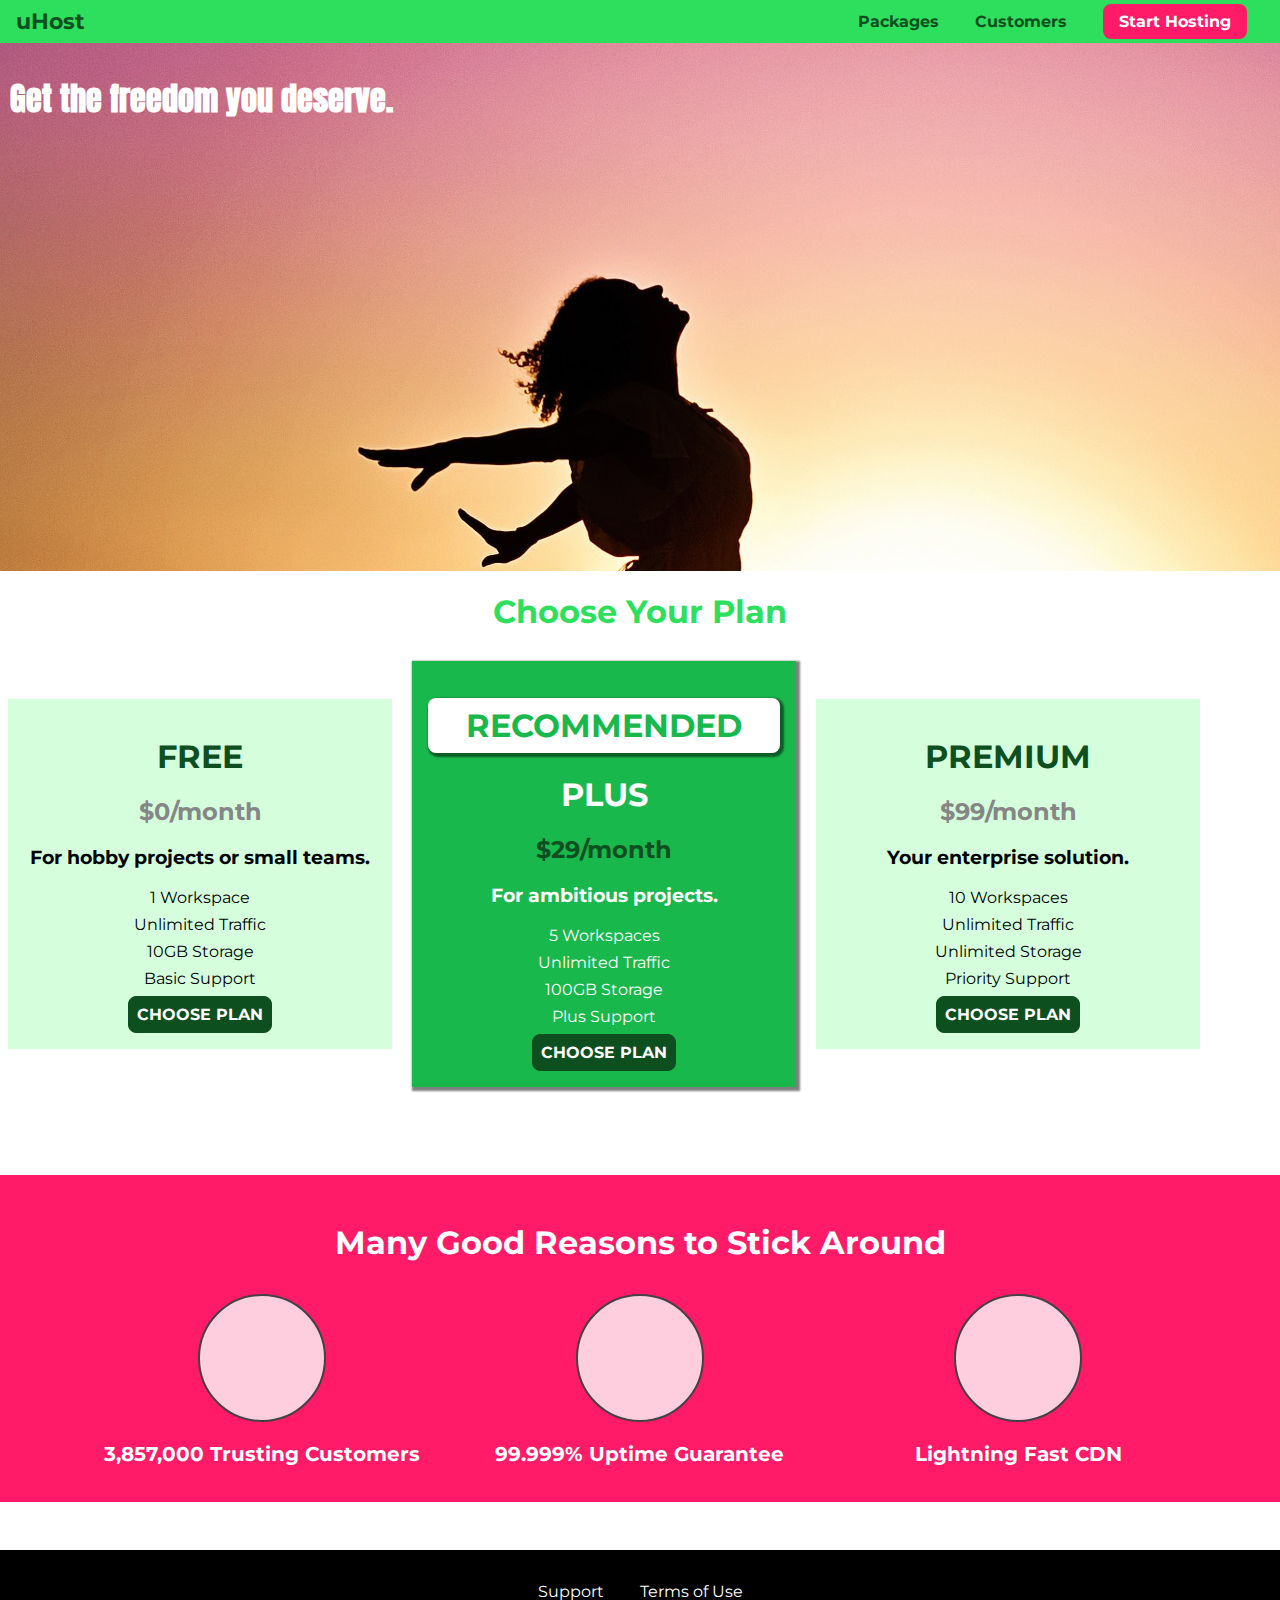
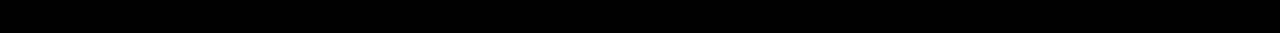
<file: index.html>
<!DOCTYPE html>
<html lang="en">

<head>
    <meta charset="UTF-8">
    <meta http-equiv="X-UA-Compatible" content="ie=edge">
    <title>uHost</title>
    <link rel="shortcut icon" href="favicon.png">
    <link href="https://fonts.googleapis.com/css?family=Anton" rel="stylesheet">
    <link href="https://fonts.googleapis.com/css?family=Montserrat:400,700" rel="stylesheet">
    <link rel="stylesheet" href="shared.css">
    <link rel="stylesheet" href="style.css">
</head>

<body>
    <header class="main-header">
        <div>
            <a href="index.html" class="main-header__brand">
                uHost
            </a>
        </div>
        <nav class="main-nav">
            <ul class="main-nav__items">
                <li class="main-nav__item"> 
                    <a href="packages/index.html">Packages</a>
                </li>
                <li class="main-nav__item">
                    <a href="customers/index.html">Customers</a>
                </li>
                <li class="main-nav__item main-nav__item--cta">
                    <a href="start-hosting/index.html">Start Hosting</a>
                </li>
            </ul>
        </nav>
    </header>
    <main>
        <section id="product-overview">
            <h1>Get the freedom you deserve.</h1>
        </section>
        <section id="plans">
            <h1 class="section-title">Choose Your Plan</h1>
            <div>
                <article class=plan>
                    <h1 class="plan__title">FREE</h1>
                    <h2 class="plan__price">$0/month</h2>
                    <h3>For hobby projects or small teams.</h3>
                    <ul class="plan__features">
                        <li class="plan__feature">1 Workspace</li>
                        <li class="plan__feature">Unlimited Traffic</li>
                        <li class="plan__feature">10GB Storage</li>
                        <li class="plan__feature">Basic Support</li>
                    </ul>
                    <div>
                        <button class="button">CHOOSE PLAN</button>
                    </div>
                </article>
                <article class="plan plan--highlighted">
                    <h1 class="plan__annotation">RECOMMENDED</h1>
                    <h1 class="plan__title">PLUS</h1>
                    <h2 class="plan__price">$29/month</h2>
                    <h3>For ambitious projects.</h3>
                    <ul class="plan__features">
                        <li class="plan__feature">5 Workspaces</li>
                        <li class="plan__feature">Unlimited Traffic</li>
                        <li class="plan__feature">100GB Storage</li>
                        <li class="plan__feature">Plus Support</li>
                    </ul>
                    <div>
                        <button class="button">CHOOSE PLAN</button>
                    </div>
                </article>
                <article class="plan">
                    <h1 class="plan__title">PREMIUM</h1>
                    <h2 class="plan__price">$99/month</h2>
                    <h3>Your enterprise solution.</h3>
                    <ul class="plan__features">
                        <li class="plan__feature">10 Workspaces</li>
                        <li class="plan__feature">Unlimited Traffic</li>
                        <li class="plan__feature">Unlimited Storage</li>
                        <li class="plan__feature">Priority Support</li>
                    </ul>
                    <div>
                        <button class="button">CHOOSE PLAN</button>
                    </div>
                </article>
            </div>
        </section> 
        <section id="key-features">
            <h1 class="section-title">Many Good Reasons to Stick Around</h1>
            <ul class="key-feature-list">
                <li class="key-feature">
                    <div class="key-feature-img">
                        
                    </div>
                    <p class="key-feature-discription">3,857,000 Trusting Customers</p>
                </li>
                <li class="key-feature">
                    <div class="key-feature-img">

                    </div>
                    <p class="key-feature-discription">99.999% Uptime Guarantee</p>
                </li>
                <li class="key-feature">
                    <div class="key-feature-img">

                    </div>
                    <p class="key-feature-discription">Lightning Fast CDN</p>
                </li>
            </ul>
        </section>
    </main>
    <footer class="main-footer">
        <nav>
            <ul class="footer-links">
                <li class="footer-link">
                    <a href="#">Support</a>
                </li>
                <li class="footer-link">
                    <a href="#">Terms of Use</a>
                </li>
            </ul>
        </nav>
    </footer>
</body>
</html>
</file>
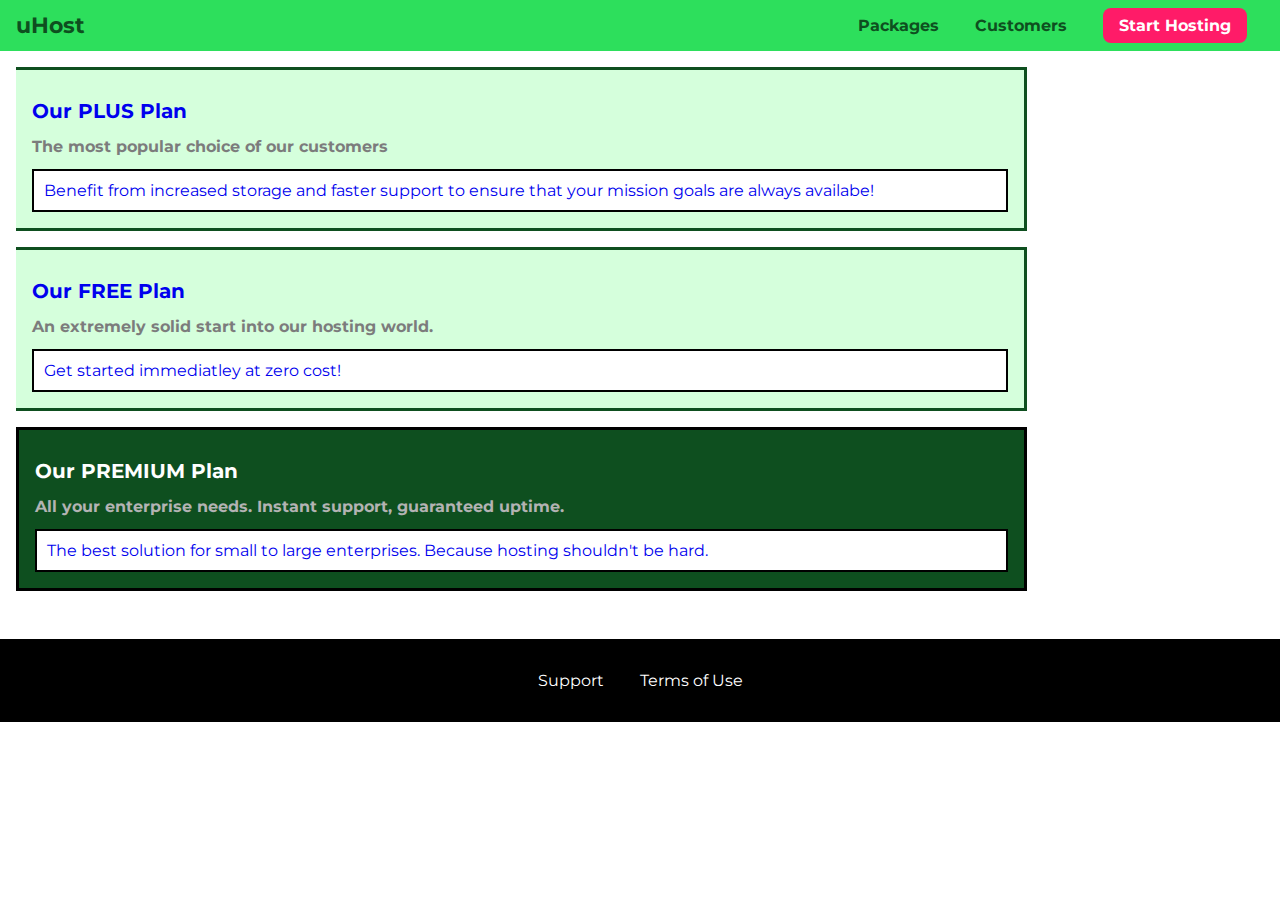
<file: packages/index.html>
<!DOCTYPE html>
<html lang="en">

<head>
    <meta charset="UTF-8">
    <meta http-equiv="X-UA-Compatible" content="ie=edge">
    <title>uHost</title>
    <link rel="shortcut icon" href="favicon.png">
    <link href="https://fonts.googleapis.com/css?family=Montserrat:400,700" rel="stylesheet">
    <link rel="stylesheet" href="../shared.css">
    <link rel="stylesheet" href="packages.css">
</head>

<body>
    <header class="main-header">
        <div>
            <a href="../index.html" class="main-header__brand">
                uHost
            </a>
        </div>
        <nav class="main-nav">
            <ul class="main-nav__items">
                <li class="main-nav__item"> 
                    <a href="index.html">Packages</a>
                </li>
                <li class="main-nav__item">
                    <a href="../customers/index.html">Customers</a>
                </li>
                <li class="main-nav__item main-nav__item--cta">
                    <a href="../start-hosting/index.html">Start Hosting</a>
                </li>
            </ul>
        </nav>
    </header>
    <main>
        <section class="packages">
            <a href="#">
                <h1 class="packages-header">Our PLUS Plan</h1>
                <h2 class="packages-subtitle">The most popular choice of our customers</h2>
                <p class="packages-info">Benefit from increased storage and faster 
                    support to ensure that your mission goals are
                always availabe!</p>
            </a>
        </section>
        <section class="packages">
            <a href="#">
                <h1 class="packages-header">Our FREE Plan</h1>
                <h2 class="packages-subtitle">An extremely solid start into our hosting world.</h2>
                <p class="packages-info">Get started immediatley at zero cost!</p>
            </a>
        </section>
        <section id="section-three">
            <a href="#">
                <h1 class="premium-h1">Our PREMIUM Plan</h1>
                <h2 class="premium-h2">All your enterprise needs. Instant support, guaranteed uptime.</h2>
                <p class="premium-p">The best solution for small to large enterprises. Because hosting 
                    shouldn't be hard. 
                </p>
            </a>
        </section>
    </main>
    <footer class="main-footer">
        <nav>
            <ul class="footer-links">
                <li class="footer-link">
                    <a href="#">Support</a>
                </li>
                <li class="footer-link">
                    <a href="#">Terms of Use</a>
                </li>
            </ul>
        </nav>
    </footer>
</body>
</html>
</file>
<file: shared.css>
* {
    box-sizing: border-box;
}

body {
    font-family: 'Montserrat', sans-serif;
    margin: 0;
}

.main-header {
    width: 100%;
    background: #2ddf5c;
    padding: 8px 16px;
}

.main-header > div {
    display: inline-block;
    vertical-align: middle;
}

.main-header__brand {
    color: #0e4f1f;
    text-decoration: none;
    font-weight: bold;
    font-size: 22px;
}

.main-nav {
    display: inline-block;
    text-align: right;
    width: calc(100% - 74px);
    vertical-align: middle;
}

.main-nav__items {
    margin: 0;
    padding: 0;
    list-style: none;
}

.main-nav__item {
    display: inline-block;
    margin: 0 16px;
}
 
.main-nav__item a {
    text-decoration: none;
    color: #0e4f1f;
    font-weight: bold;
    padding: 3px 0;
}

.main-nav__item a:hover,
.main-nav__item a:active {
    color: white;
    border-bottom: 5px solid white;
}

.main-nav__item--cta a {
    color: white;
    background: #ff1b68;
    padding: 8px 16px;
    border-radius: 8px;
}

.main-nav__item--cta a:hover,
.main-nav__item--cta a:active {
    color: #ff1b68;
    background: white;
    border: none;
}

.footer-links {
    margin: 0;
    padding: 0;
    text-align: center;
}

.main-footer {
    background-color: black;
    list-style: none;
    padding: 32px;
    margin-top: 48px;
}

.footer-link {
    display: inline-block;
    margin: 0 16px;
}

.footer-links a {
    color: white;
    text-decoration: none;
}

.footer-link a:hover,
.footer-link a:active {
    color: #ccc;
}

.button {
    background-color: #0e4f1f;
    color: white;
    font: inherit;
    border: 1.5px solid #0e4f1f;
    padding: 8px;
    border-radius: 8px;
    font-weight: bold;
    cursor: pointer;
}

.button:hover,
.button:active {
    background-color: white;
    color: #0e4f1f;
}
</file>
<file: style.css>
#product-overview {
    background: url("images/freedom.jpg");
    width: 100%;
    height: 528px;
    padding: 10px;   
}

.section-title {
    color: #2ddf5c;
    text-align: center;
}

#product-overview h1 {
    color: white;
    font-family: 'Anton', sans-serif;
}

.plan {
    background-color: #d5ffdc;
    text-align: center;
    padding: 16px;
    margin: 8px;
    display: inline-block;
    width: 30%;
    vertical-align: middle;
}

.plan--highlighted {
    background-color: #19b84c;
    color: white;
    box-shadow: 2px 2px 2px 2px rgba(0, 0, 0, 0.5);
}

.plan__annotation {
    background-color: white;
    color: #19b84c;
    box-shadow: 2px 2px 2px 2px rgba(0, 0, 0, 0.5);
    padding: 8px;
    border-radius: 8px;
}

.plan__title {
    color: #0e4f1f
}

.plan__price {
    color: rgb(134, 134, 134);
}

.plan--highlighted .plan__price {
    color: #0e4f1f;
}

.plan--highlighted .plan__title {
    color: white;
}

.plan__features {
    list-style: none;
    margin: 0;
    padding: 0;
}

.plan__feature {
    margin: 8px;
}


#key-features {
    background-color: #ff1b68;
    margin-top: 80px;
    padding: 16px;
}

#key-features .section-title {
    color: white;
    margin: 32px;
}

.key-feature-list {
    list-style: none;
    margin: 0;
    padding: 0;
    text-align: center;
}

.key-feature {
    display: inline-block;
    width: 30%;
}

.key-feature-img {
    background-color: #ffcede;
    width: 128px;
    border: 2px solid #424242;
    border-radius: 50%;
    height: 128px;
    margin: auto;
}

.key-feature-discription {
    text-align: center;
    font-weight: bold;
    color: white;
    font-size: 20px;
}
/* h1 {
    font-family: sans-serif;
} */
</file>
<file: packages/packages.css>
.packages {
    background-color: #d5ffdc;
    border: 3px solid #0e4f1f;
    width: 79%;
    margin: 16px;
    padding: 16px;
    border-left: none;
}

.packages:hover,
.packages:active {
    box-shadow: 2px 2px 4px rgba(0, 0, 0, 0.5);
    border-color: #ff5454;
}   

a {
    text-decoration: none;
    display: block;
}

.packages-header {
    font-size: 20px;
}

.packages-subtitle {
    color: rgb(124, 124, 124);
    font-size: 16px;
}

.packages-info {
    border: 2px solid black;
    background-color: white;
    padding: 10px;
    margin: 0;
}

#section-three {
    background-color: #0e4f1f;
    border: 3px solid black;
    width: 79%;
    margin: 16px;
    padding: 16px;
}

.premium-h1 {
    color: white;
    font-size: 20px;
}

.premium-h2 {
    color: rgb(179, 179, 179);
    font-size: 16px;
}

.premium-p {
    border: 2px solid black;
    background-color: white;
    padding: 10px;
    margin: 0;
}
</file>
